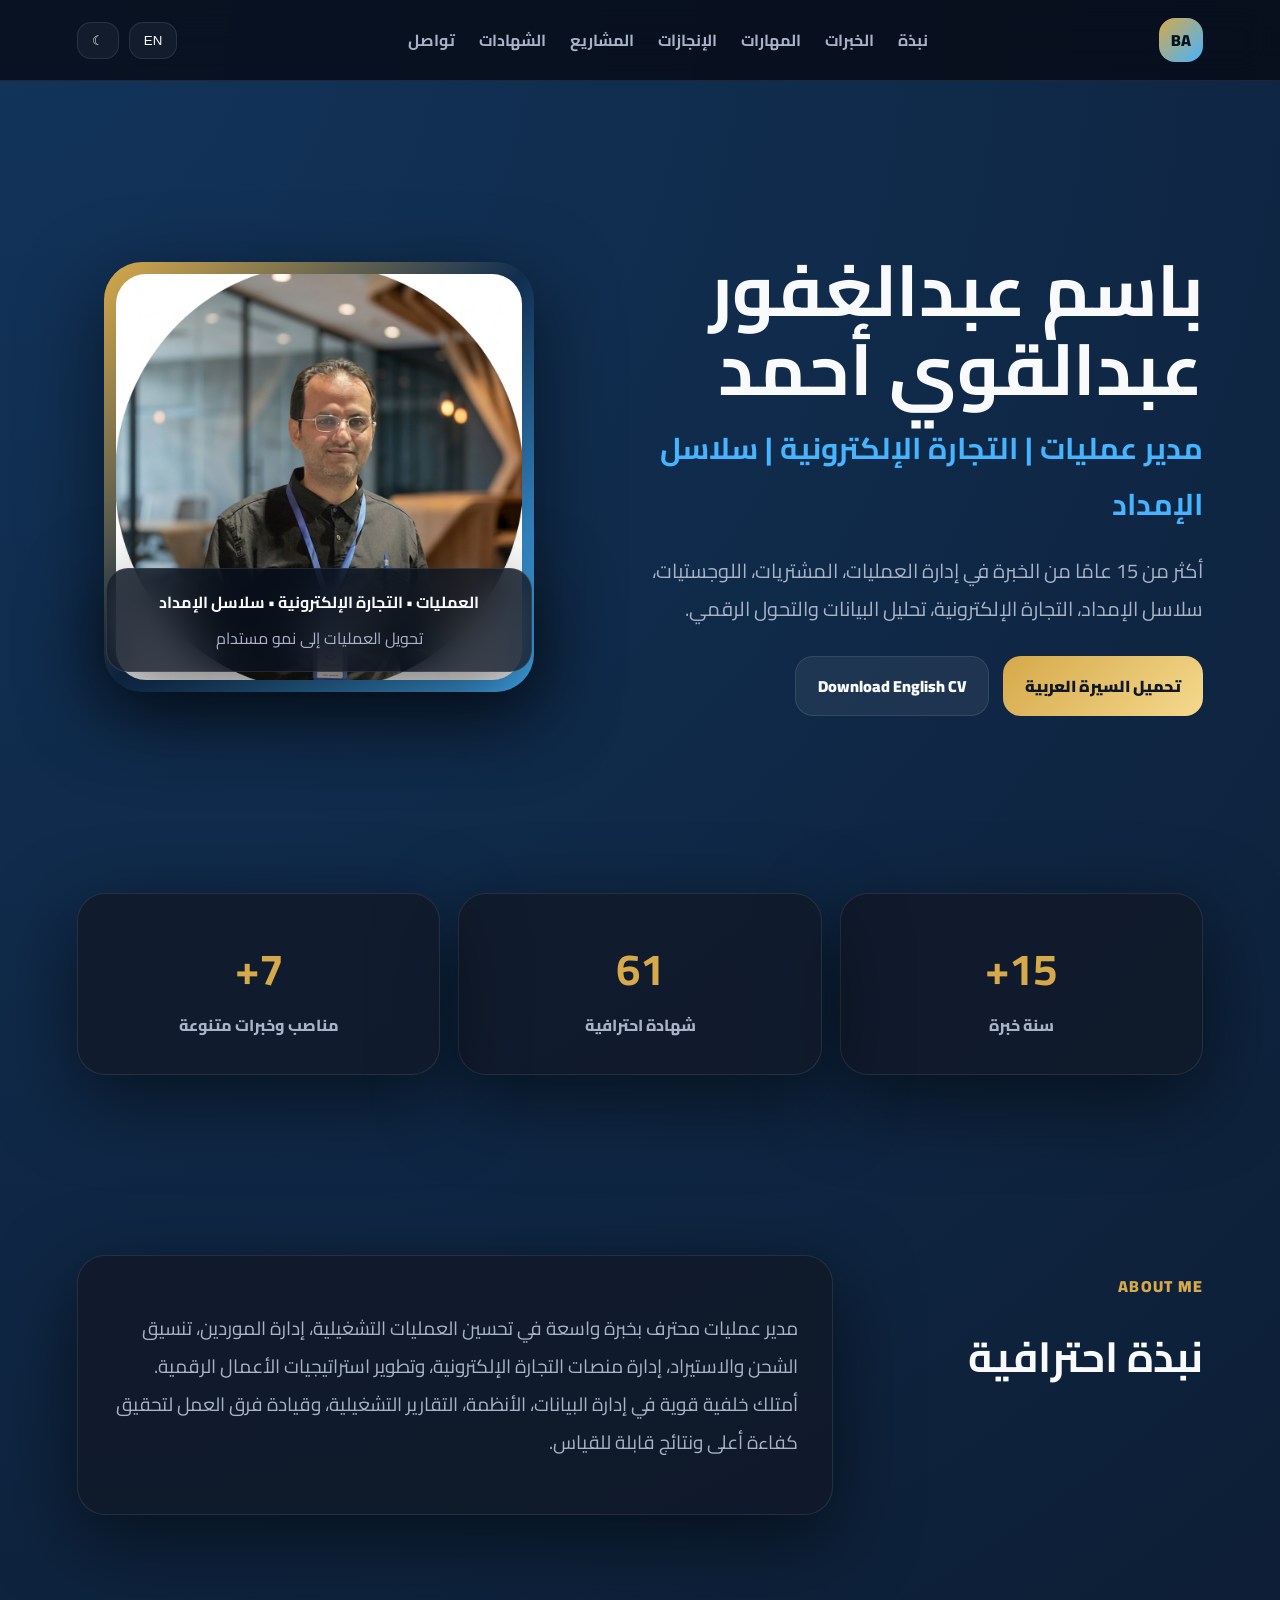
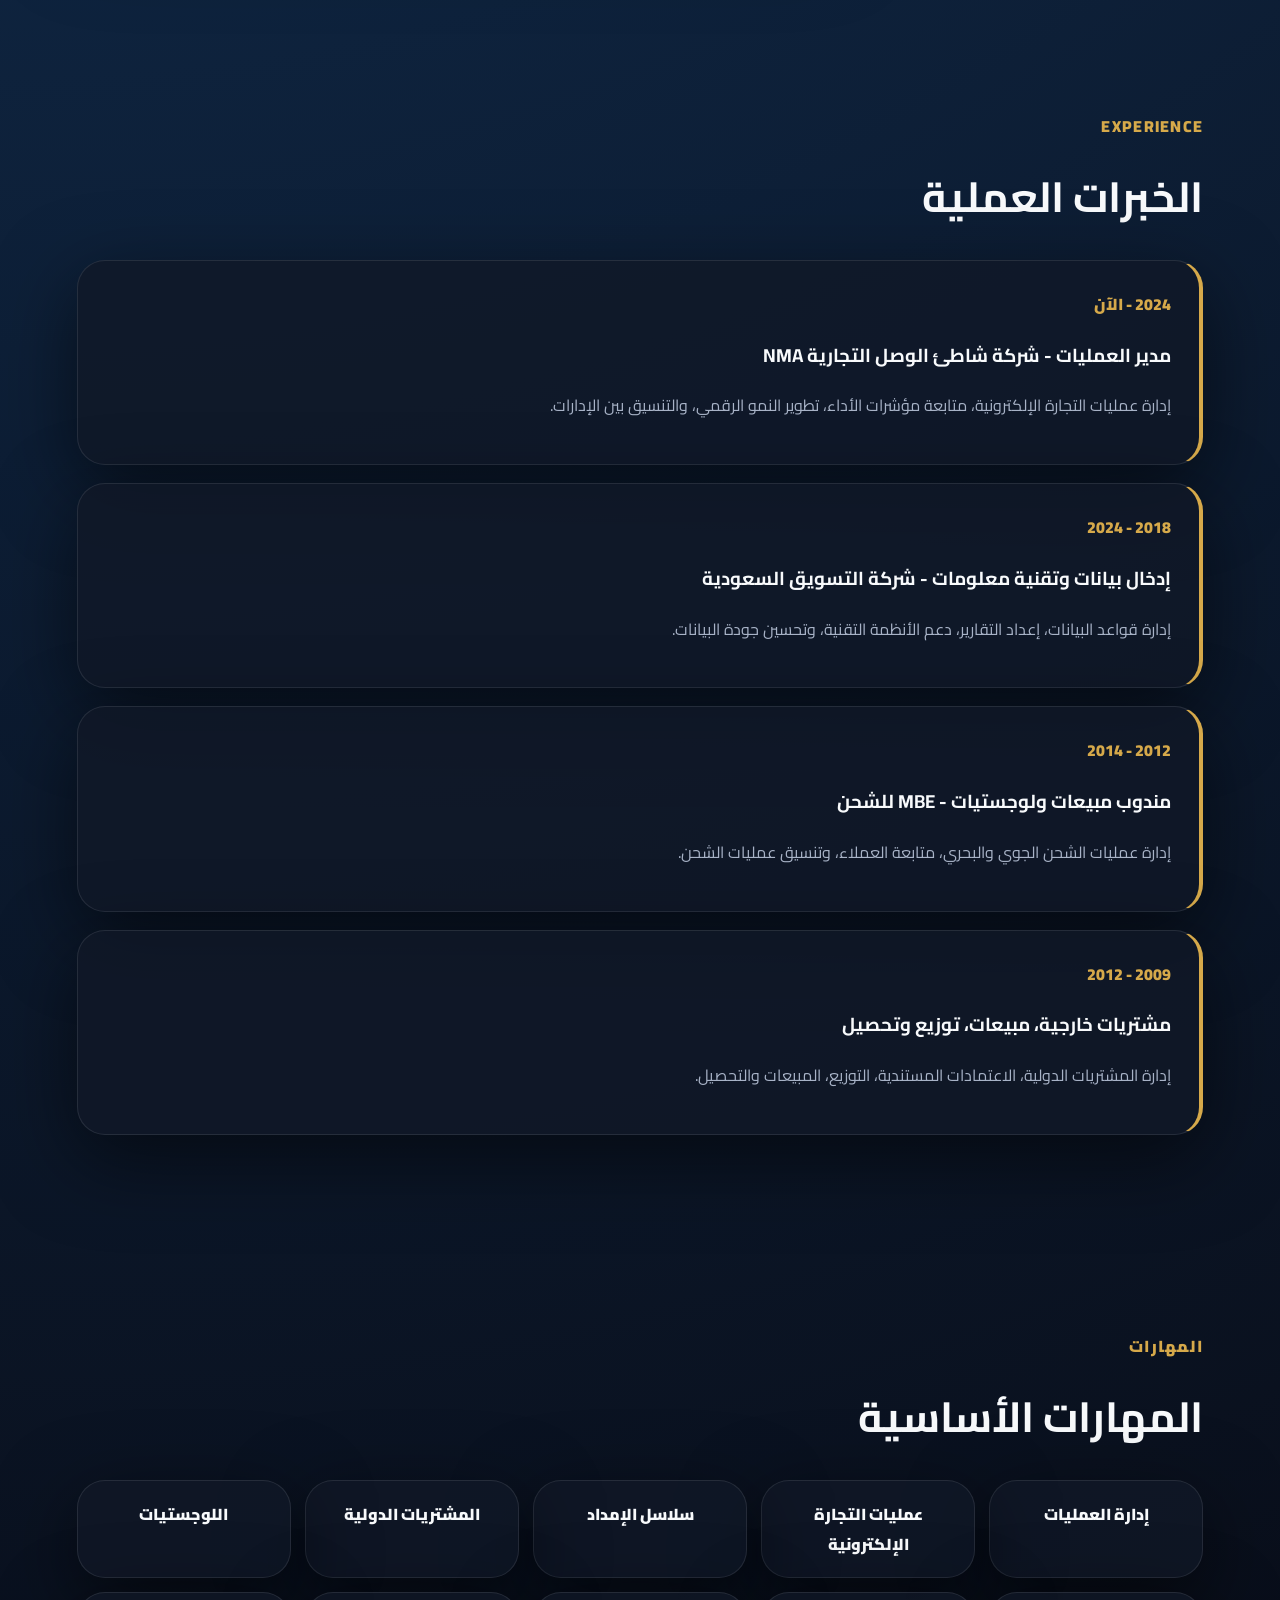
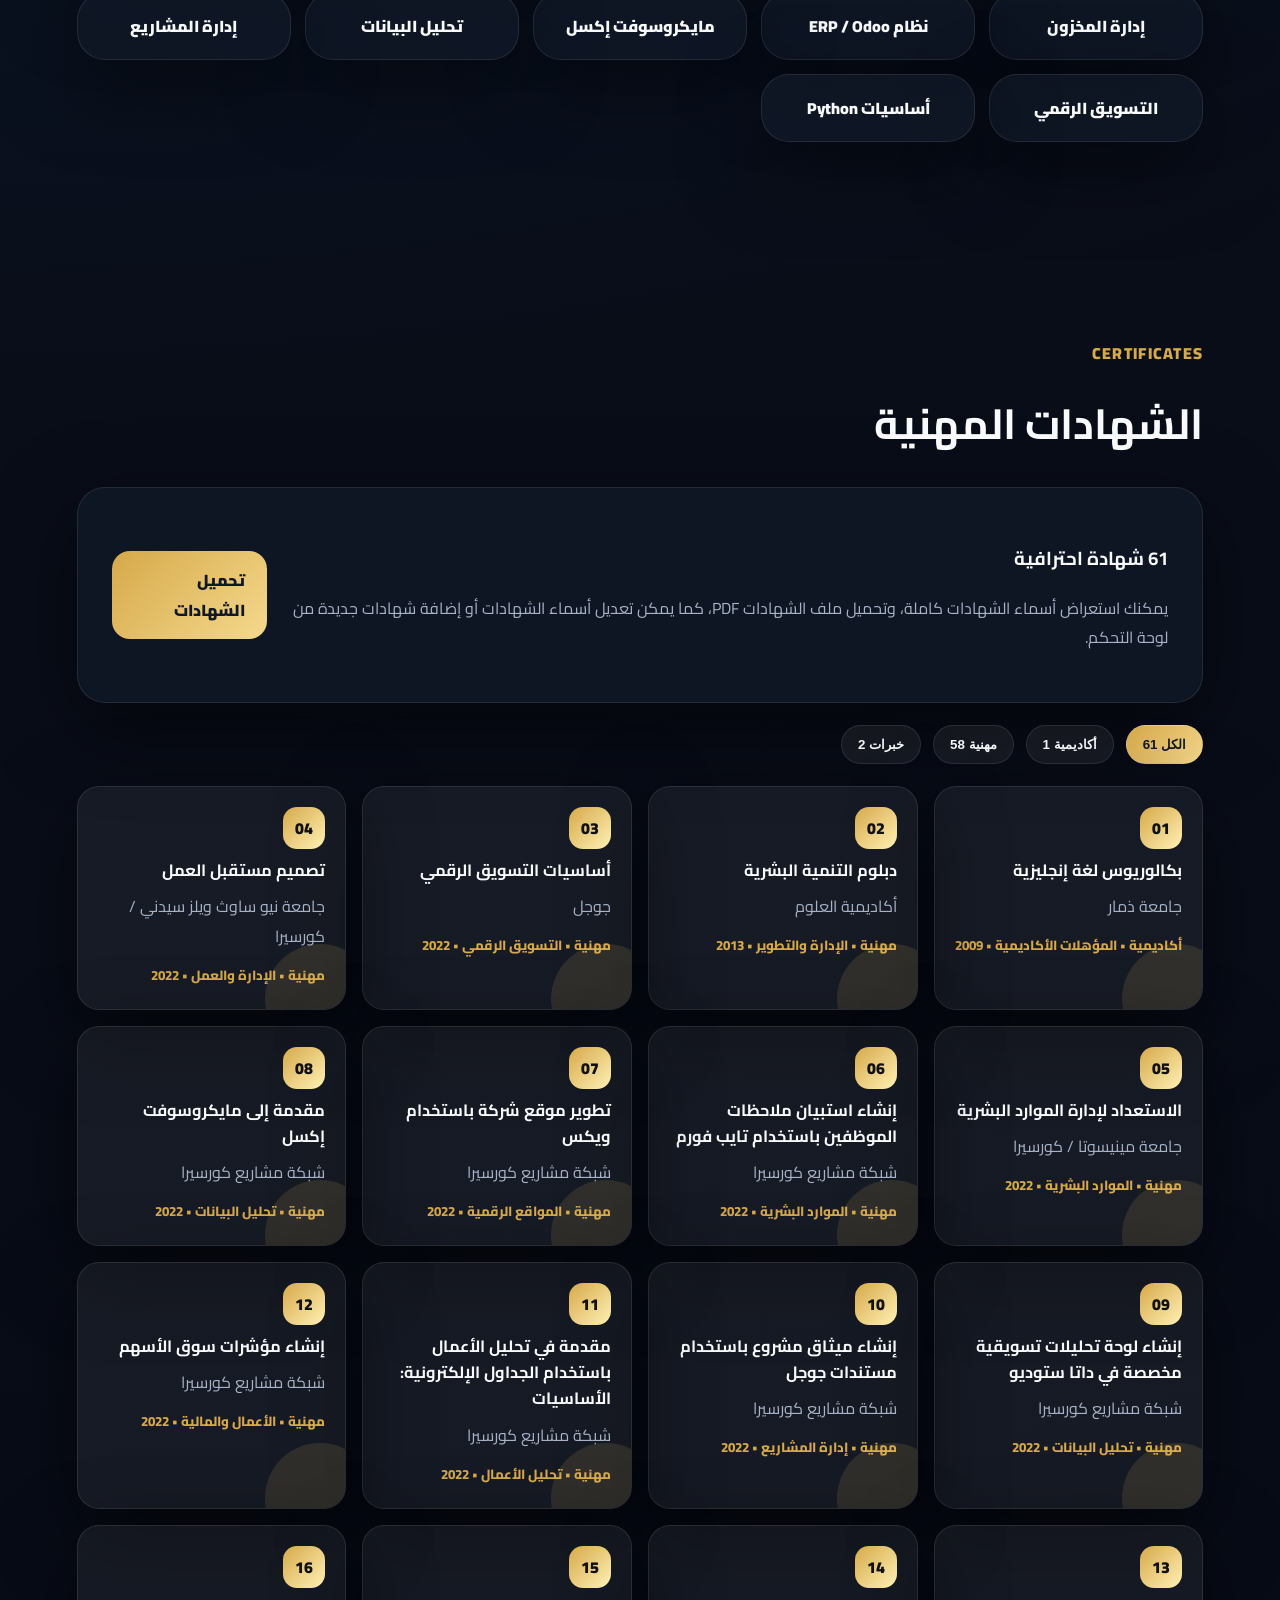
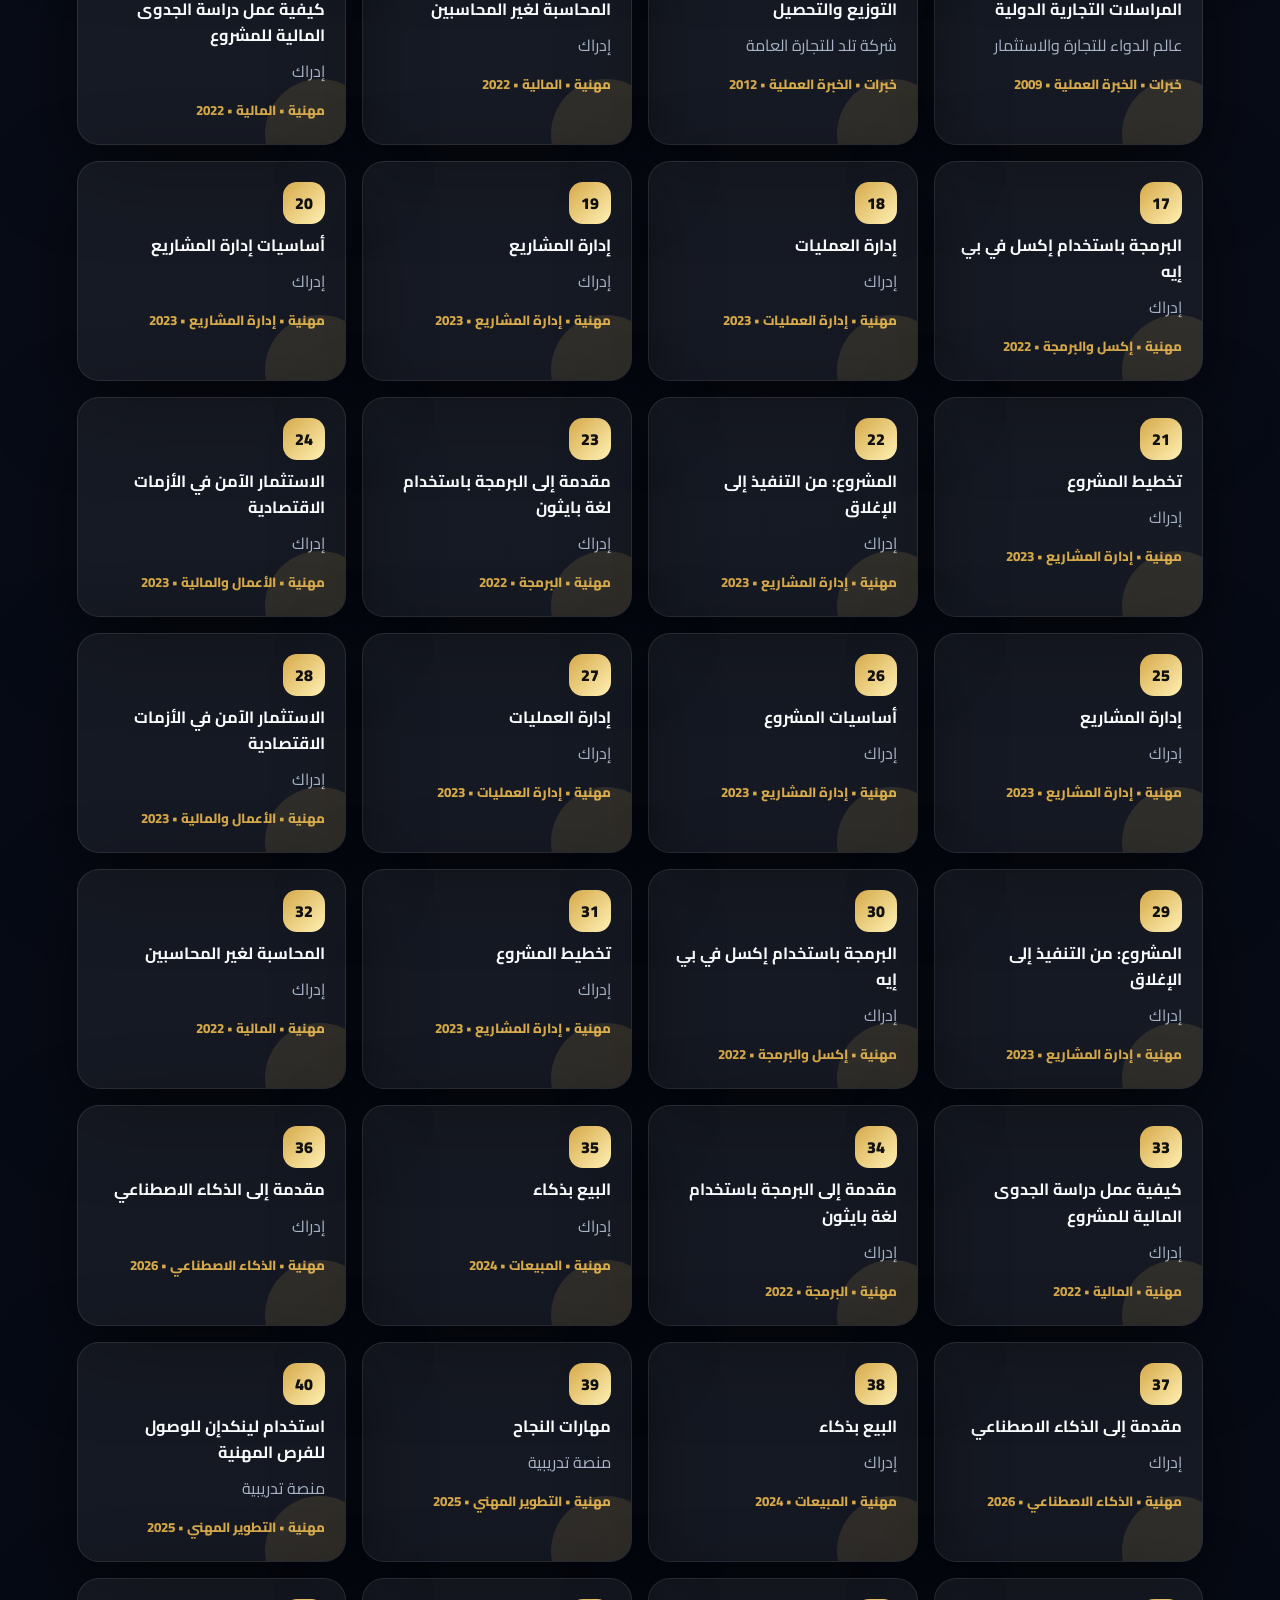
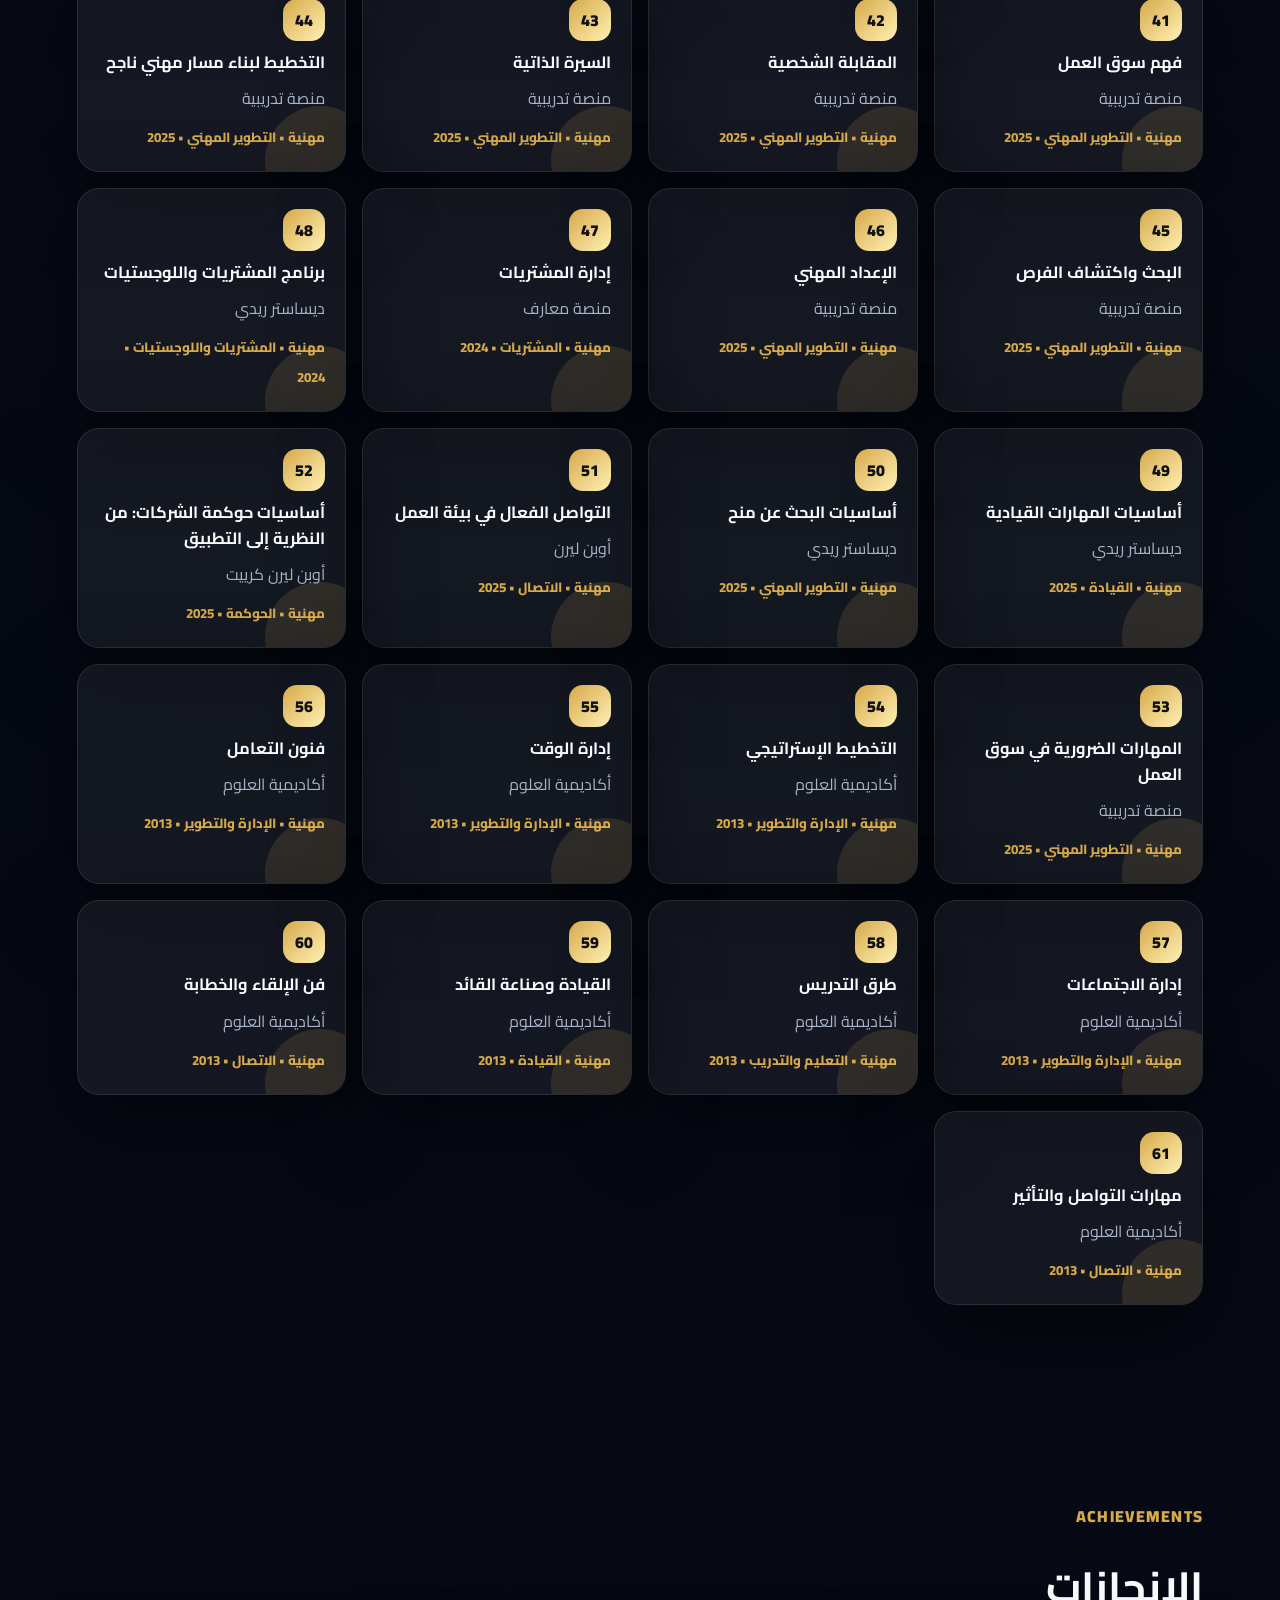
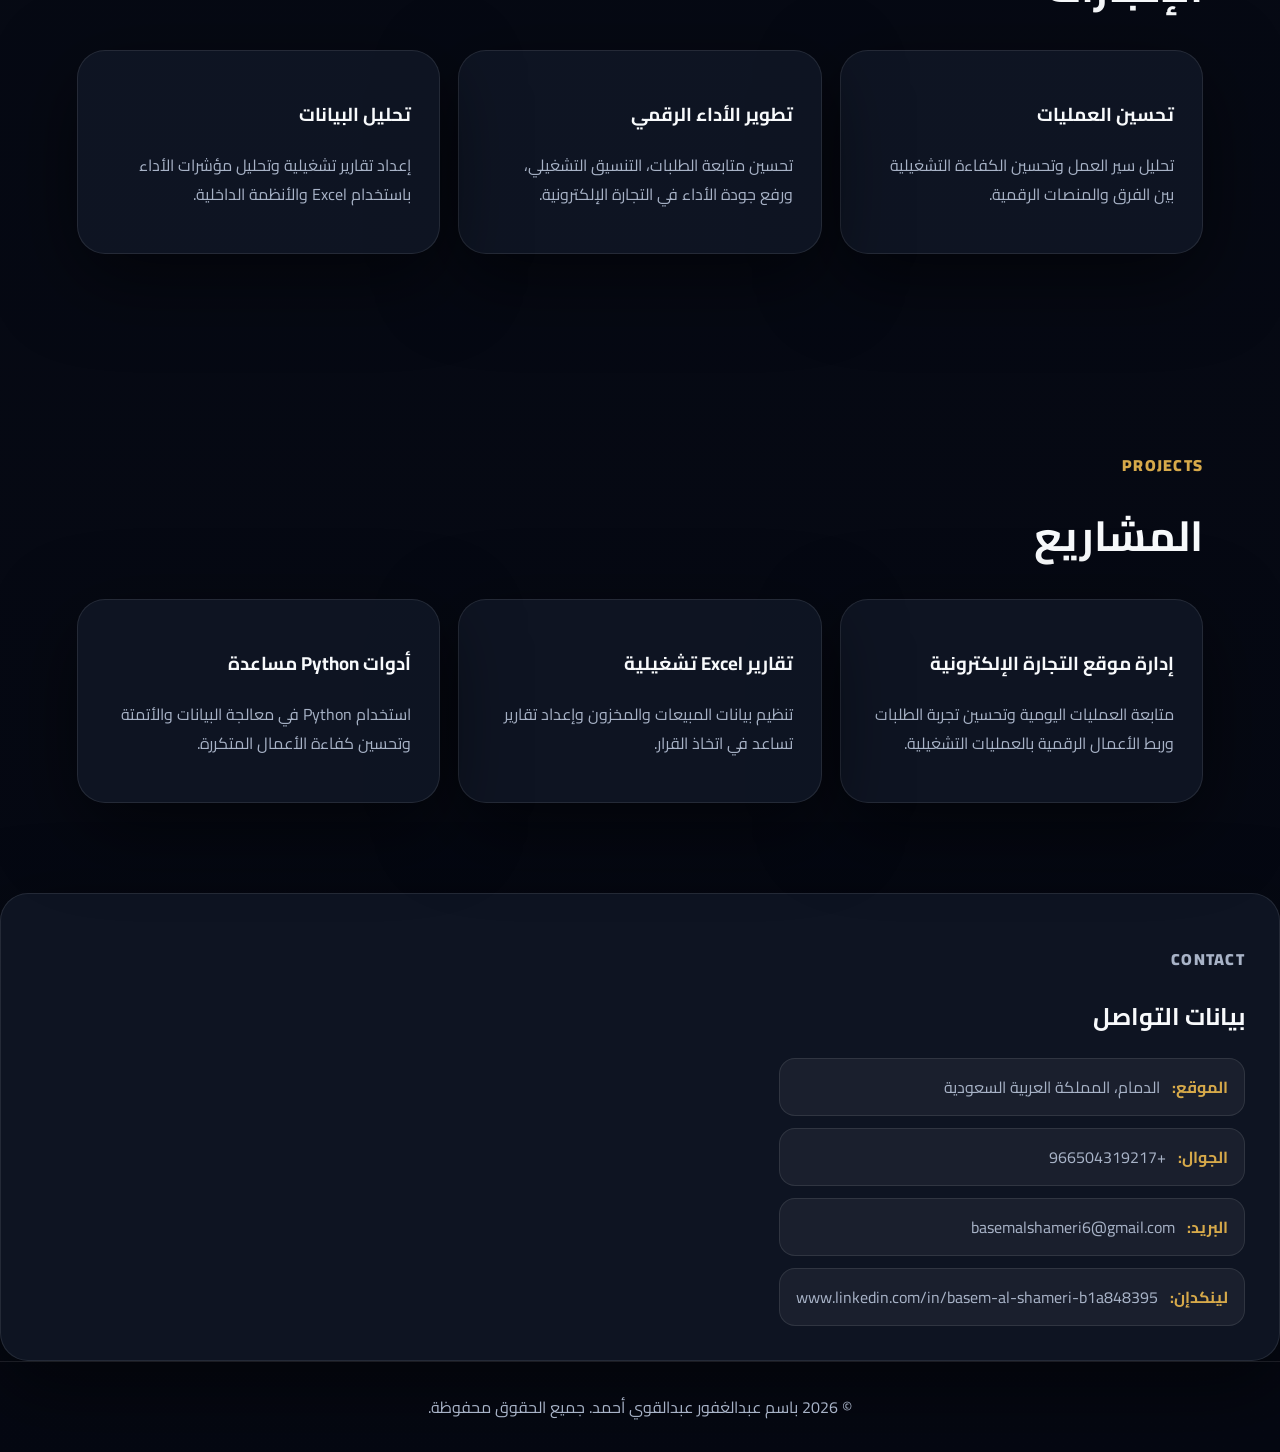
<file: index.html>
<!doctype html>
<html lang="ar" dir="rtl">
<head>
  <meta charset="UTF-8" />
  <meta name="viewport" content="width=device-width, initial-scale=1.0" />
  <title>باسم عبدالغفور عبدالقوي أحمد | موقع شخصي</title>
  <meta name="description" content="الموقع الشخصي لباسم عبدالغفور عبدالقوي أحمد - مدير عمليات، التجارة الإلكترونية، سلاسل الإمداد، المشتريات واللوجستيات." />
  <link rel="preconnect" href="https://fonts.googleapis.com">
  <link rel="preconnect" href="https://fonts.gstatic.com" crossorigin>
  <link href="https://fonts.googleapis.com/css2?family=Cairo:wght@400;500;600;700;800;900&display=swap" rel="stylesheet">
  <link rel="stylesheet" href="style.css" />
</head>
<body>
  <header class="site-header">
    <a href="#home" class="brand">BA</a>
    <nav id="nav">
      <a href="#about">نبذة</a>
      <a href="#experience">الخبرات</a>
      <a href="#skills">المهارات</a>
      <a href="#achievements">الإنجازات</a>
      <a href="#projects">المشاريع</a>
      <a href="#certificates">الشهادات</a>
      <a href="#contact">تواصل</a>
    </nav>
    <div class="header-actions">
      <button id="langToggle" class="ghost-btn">EN</button>
      <button id="themeToggle" class="ghost-btn">☾</button>
      <button id="menuBtn" class="menu-btn">☰</button>
    </div>
  </header>

  <main>
    <section id="home" class="hero section">
      <div class="hero-content reveal">
        <h1 id="siteName" data-edit="name" data-ar="باسم عبدالغفور عبدالقوي أحمد" data-en="Basem Abdulghafor Abdulqawi Ahmed">باسم عبدالغفور عبدالقوي أحمد</h1>
        <h2 id="siteTitle" data-edit="title" data-ar="مدير عمليات | التجارة الإلكترونية | سلاسل الإمداد" data-en="Operations Manager | E-Commerce Operations | Supply Chain">مدير عمليات | التجارة الإلكترونية | سلاسل الإمداد</h2>
        <p id="heroText" class="hero-text" data-edit="heroText" data-ar="أكثر من 15 عامًا من الخبرة في إدارة العمليات، المشتريات، اللوجستيات، سلاسل الإمداد، التجارة الإلكترونية، تحليل البيانات والتحول الرقمي." data-en="Over 15 years of experience in operations management, purchasing, logistics, supply chain, e-commerce, data analysis, and digital transformation.">أكثر من 15 عامًا من الخبرة في إدارة العمليات، المشتريات، اللوجستيات، سلاسل الإمداد، التجارة الإلكترونية، تحليل البيانات والتحول الرقمي.</p>
        <div class="hero-buttons">
          <a class="primary-btn" href="assets/cv/Basem_Arabic_CV.pdf" download>تحميل السيرة العربية</a>
          <a class="secondary-btn" href="assets/cv/Basem_English_CV.pdf" download>Download English CV</a>
        </div>
      </div>
      <div class="hero-card reveal">
        <div class="image-ring"><img src="assets/img/profile.jpg" alt="باسم عبدالغفور عبدالقوي أحمد" /></div>
        <div class="glass-card">
          <strong id="cardTitle" data-edit="cardTitle">العمليات • التجارة الإلكترونية • سلاسل الإمداد</strong>
          <span id="cardSubtitle" data-edit="cardSubtitle">تحويل العمليات إلى نمو مستدام</span>
        </div>
      </div>
    </section>

    <section class="stats section reveal">
      <div><strong id="yearsStat" data-edit="yearsStat">15+</strong><span>سنة خبرة</span></div>
      <div><strong id="certStat" data-edit="certStat">61</strong><span>شهادة احترافية</span></div>
      <div><strong id="rolesStat" data-edit="rolesStat">7+</strong><span>مناصب وخبرات متنوعة</span></div>
    </section>

    <section id="about" class="section split">
      <div class="section-title reveal">
        <p class="eyebrow">About Me</p>
        <h2>نبذة احترافية</h2>
      </div>
      <div class="panel reveal">
        <p id="aboutText" data-edit="aboutText">مدير عمليات محترف بخبرة واسعة في تحسين العمليات التشغيلية، إدارة الموردين، تنسيق الشحن والاستيراد، إدارة منصات التجارة الإلكترونية، وتطوير استراتيجيات الأعمال الرقمية. أمتلك خلفية قوية في إدارة البيانات، الأنظمة، التقارير التشغيلية، وقيادة فرق العمل لتحقيق كفاءة أعلى ونتائج قابلة للقياس.</p>
      </div>
    </section>

    <section id="experience" class="section">
      <div class="section-title reveal"><p class="eyebrow">Experience</p><h2>الخبرات العملية</h2></div>
      <div class="timeline reveal">
        <article><span>2024 - الآن</span><h3>مدير العمليات - شركة شاطئ الوصل التجارية NMA</h3><p>إدارة عمليات التجارة الإلكترونية، متابعة مؤشرات الأداء، تطوير النمو الرقمي، والتنسيق بين الإدارات.</p></article>
        <article><span>2018 - 2024</span><h3>إدخال بيانات وتقنية معلومات - شركة التسويق السعودية</h3><p>إدارة قواعد البيانات، إعداد التقارير، دعم الأنظمة التقنية، وتحسين جودة البيانات.</p></article>
        <article><span>2012 - 2014</span><h3>مندوب مبيعات ولوجستيات - MBE للشحن</h3><p>إدارة عمليات الشحن الجوي والبحري، متابعة العملاء، وتنسيق عمليات الشحن.</p></article>
        <article><span>2009 - 2012</span><h3>مشتريات خارجية، مبيعات، توزيع وتحصيل</h3><p>إدارة المشتريات الدولية، الاعتمادات المستندية، التوزيع، المبيعات والتحصيل.</p></article>
      </div>
    </section>

    <section id="skills" class="section">
      <div class="section-title reveal"><p class="eyebrow">المهارات</p><h2>المهارات الأساسية</h2></div>
      <div class="skills-grid reveal">
        <span>إدارة العمليات</span><span>عمليات التجارة الإلكترونية</span><span>سلاسل الإمداد</span><span>المشتريات الدولية</span><span>اللوجستيات</span><span>إدارة المخزون</span><span>نظام ERP / Odoo</span><span>مايكروسوفت إكسل</span><span>تحليل البيانات</span><span>إدارة المشاريع</span><span>التسويق الرقمي</span><span>أساسيات Python</span>
      </div>
    </section>

    <div id="customSections"></div>

    <section id="certificates" class="section">
      <div class="section-title reveal"><p class="eyebrow">Certificates</p><h2>الشهادات المهنية</h2></div>
      <div class="cert-panel reveal">
        <div>
          <h3 id="certificatesTitle">61 شهادة احترافية</h3>
          <p id="certificatesIntro">يمكنك استعراض أسماء الشهادات كاملة، وتحميل ملف الشهادات PDF، كما يمكن تعديل أسماء الشهادات أو إضافة شهادات جديدة من لوحة التحكم.</p>
        </div>
        <a id="certDownloadBtn" class="primary-btn" href="assets/certificates/Basem_Certificates_61.pdf" target="_blank" download>تحميل الشهادات</a>
      </div>
      <div id="certificateFilters" class="certificate-filters reveal"></div>
      <div id="certificatesGrid" class="certificates-grid reveal"></div>
    </section>

    <section id="achievements" class="section">
      <div class="section-title reveal"><p class="eyebrow">Achievements</p><h2>الإنجازات</h2></div>
      <div class="cards reveal" id="achievementsGrid">
        <article><h3>تحسين العمليات</h3><p>تحليل سير العمل وتحسين الكفاءة التشغيلية بين الفرق والمنصات الرقمية.</p></article>
        <article><h3>تطوير الأداء الرقمي</h3><p>تحسين متابعة الطلبات، التنسيق التشغيلي، ورفع جودة الأداء في التجارة الإلكترونية.</p></article>
        <article><h3>تحليل البيانات</h3><p>إعداد تقارير تشغيلية وتحليل مؤشرات الأداء باستخدام Excel والأنظمة الداخلية.</p></article>
      </div>
    </section>

    <section id="projects" class="section">
      <div class="section-title reveal"><p class="eyebrow">Projects</p><h2>المشاريع</h2></div>
      <div class="cards reveal" id="projectsGrid">
        <article><h3>إدارة موقع التجارة الإلكترونية</h3><p>متابعة العمليات اليومية وتحسين تجربة الطلبات وربط الأعمال الرقمية بالعمليات التشغيلية.</p></article>
        <article><h3>تقارير Excel تشغيلية</h3><p>تنظيم بيانات المبيعات والمخزون وإعداد تقارير تساعد في اتخاذ القرار.</p></article>
        <article><h3>أدوات Python مساعدة</h3><p>استخدام Python في معالجة البيانات والأتمتة وتحسين كفاءة الأعمال المتكررة.</p></article>
      </div>
    </section>

    <section id="contact" class="section contact reveal">
      <div>
        <p class="eyebrow">Contact</p>
        <h2>بيانات التواصل</h2>
        <div id="contactFields" class="contact-list">
          <p data-contact-key="location"><strong>الموقع:</strong> الدمام، المملكة العربية السعودية</p>
          <p data-contact-key="phone"><strong>الجوال:</strong> <a href="tel:+966504319217">+966504319217</a></p>
          <p data-contact-key="email"><strong>البريد:</strong> <a href="mailto:basemalshameri6@gmail.com">basemalshameri6@gmail.com</a></p>
          <p data-contact-key="linkedin"><strong>لينكدإن:</strong> <a href="https://www.linkedin.com/in/basem-al-shameri-b1a848395" target="_blank">www.linkedin.com/in/basem-al-shameri-b1a848395</a></p>
        </div>
      </div>
    </section>
  </main>

  <footer>© <span id="year"></span> باسم عبدالغفور عبدالقوي أحمد. جميع الحقوق محفوظة.</footer>
  <script src="script.js"></script>
</body>
</html>
</file>
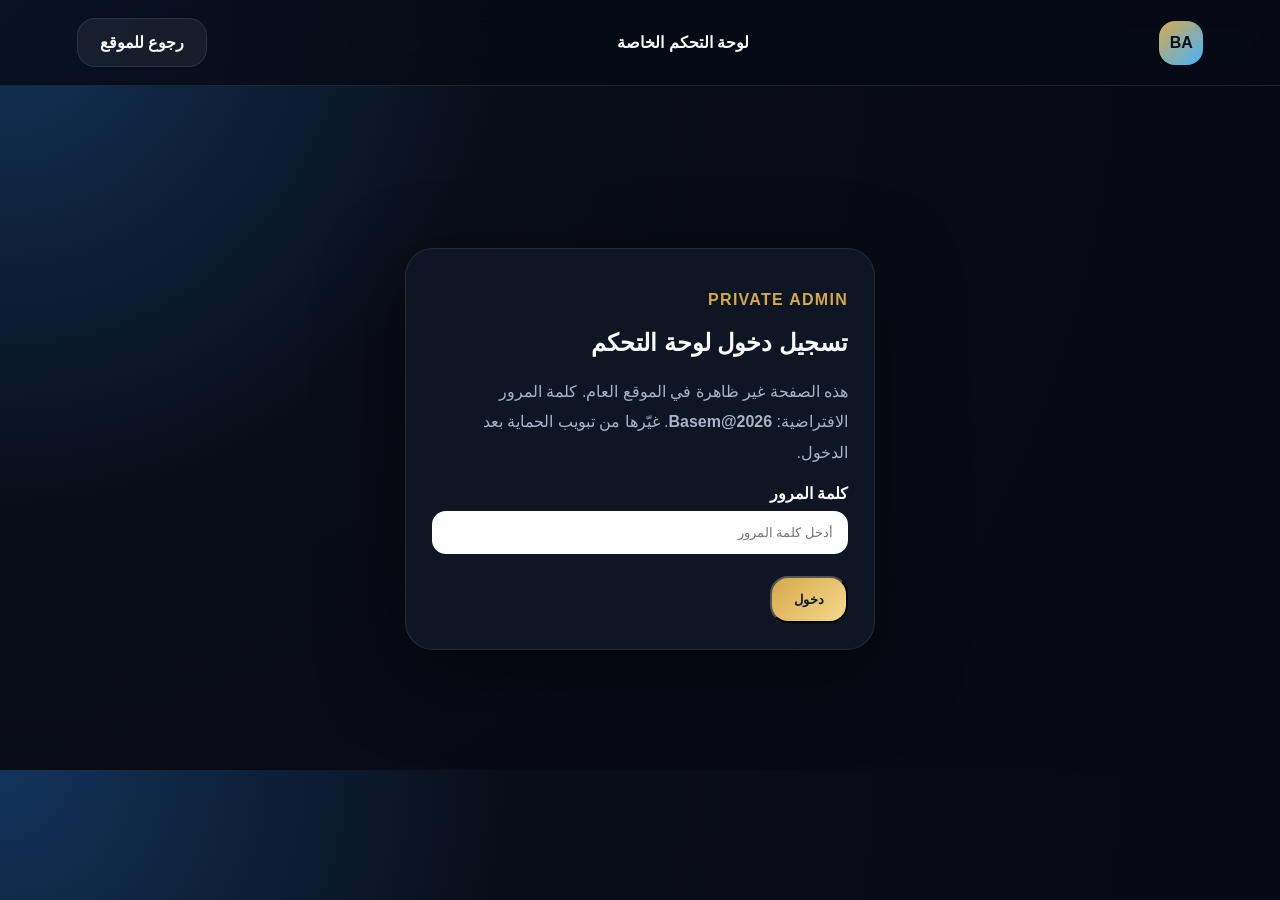
<file: admin.html>
<!doctype html>
<html lang="ar" dir="rtl">
<head>
  <meta charset="UTF-8" />
  <meta name="viewport" content="width=device-width, initial-scale=1.0" />
  <title>لوحة التحكم الخاصة | باسم عبدالغفور</title>
  <link rel="stylesheet" href="style.css" />
  <style>
    .admin-wrap{max-width:1180px;margin:auto;padding:92px 6vw 50px}.login-box,.admin-panel{background:var(--panel);border:1px solid var(--line);border-radius:28px;padding:26px;box-shadow:var(--shadow)}
    .login-box{max-width:470px;margin:70px auto}.admin-tabs{display:flex;gap:10px;flex-wrap:wrap;margin:24px 0}.tab-btn{border:1px solid var(--line);background:rgba(255,255,255,.06);color:var(--text);border-radius:999px;padding:11px 16px;cursor:pointer;font-family:inherit}.tab-btn.active{background:linear-gradient(135deg,var(--gold),#fff1b4);color:#111}
    .tab{display:none}.tab.active{display:block}.form-grid{display:grid;grid-template-columns:repeat(auto-fit,minmax(260px,1fr));gap:16px}.field{display:flex;flex-direction:column;gap:8px}.field label{font-weight:800}.field input,.field textarea,.field select{width:100%;padding:13px 14px;border-radius:14px;border:1px solid var(--line);background:#fff;color:#111;font-family:inherit}.field textarea{min-height:120px}.admin-actions{display:flex;gap:12px;flex-wrap:wrap;margin-top:22px}.danger{background:#461d24;color:#fff;border:1px solid #9f394b}.section-item{border:1px solid var(--line);border-radius:20px;padding:16px;margin:12px 0;background:rgba(255,255,255,.04)}.small-note{color:var(--muted);line-height:1.9}.hidden{display:none!important}.success{background:rgba(40,170,100,.12);border:1px solid rgba(40,170,100,.35);padding:12px;border-radius:14px;margin-top:14px}.code{direction:ltr;text-align:left;background:#07111f;border:1px solid var(--line);border-radius:16px;padding:14px;white-space:pre-wrap;color:#dbeafe}
  </style>
</head>
<body>
  <header class="site-header">
    <a class="brand" href="index.html">BA</a>
    <strong>لوحة التحكم الخاصة</strong>
    <a class="secondary-btn" href="index.html">رجوع للموقع</a>
  </header>

  <main class="admin-wrap">
    <section id="loginBox" class="login-box">
      <p class="eyebrow">Private Admin</p>
      <h1>تسجيل دخول لوحة التحكم</h1>
      <p class="small-note">هذه الصفحة غير ظاهرة في الموقع العام. كلمة المرور الافتراضية: <b>Basem@2026</b>. غيّرها من تبويب الحماية بعد الدخول.</p>
      <div class="field"><label>كلمة المرور</label><input id="passwordInput" type="password" placeholder="أدخل كلمة المرور"></div>
      <div class="admin-actions"><button class="primary-btn" id="loginBtn">دخول</button></div>
      <div id="loginMsg"></div>
    </section>

    <section id="adminPanel" class="admin-panel hidden">
      <p class="eyebrow">Admin Panel</p>
      <h1>إدارة محتوى الموقع بالكامل</h1>
      <p class="small-note">يمكنك تعديل الخبرات، المهارات، المشاريع، الإنجازات، وإضافة أقسام جديدة تظهر قبل قسم الشهادات.</p>

      <div class="admin-tabs">
        <button class="tab-btn active" data-tab="basic">البيانات الأساسية</button>
        <button class="tab-btn" data-tab="about">النبذة والإحصائيات</button>
        <button class="tab-btn" data-tab="links">بيانات التواصل والملفات</button>
        <button class="tab-btn" data-tab="experiences">الخبرات العملية</button>
        <button class="tab-btn" data-tab="skillsAdmin">المهارات الأساسية</button>
        <button class="tab-btn" data-tab="achievementsAdmin">الإنجازات</button>
        <button class="tab-btn" data-tab="projectsAdmin">المشاريع</button>
        <button class="tab-btn" data-tab="sections">إضافة أقسام قبل الشهادات</button>
        <button class="tab-btn" data-tab="design">تخصيص الألوان والخلفية</button>
        <button class="tab-btn" data-tab="certificatesAdmin">الشهادات</button>
        <button class="tab-btn" data-tab="security">الحماية</button>
        <button class="tab-btn" data-tab="backup">نسخ احتياطي</button>
      </div>

      <div id="basic" class="tab active">
        <div class="form-grid">
          <div class="field"><label>الاسم</label><input id="name"></div>
          <div class="field"><label>المسمى الوظيفي</label><input id="title"></div>
          <div class="field"><label>عنوان البطاقة الصغيرة</label><input id="cardTitle"></div>
          <div class="field"><label>النص أسفل البطاقة</label><input id="cardSubtitle"></div>
          <div class="field"><label>النص الرئيسي في الصفحة الأولى</label><textarea id="heroText"></textarea></div>
        </div>
      </div>

      <div id="about" class="tab">
        <div class="form-grid">
          <div class="field"><label>نبذة احترافية</label><textarea id="aboutText"></textarea></div>
          <div class="field"><label>سنوات الخبرة</label><input id="yearsStat"></div>
          <div class="field"><label>عدد الشهادات</label><input id="certStat"></div>
          <div class="field"><label>المناصب والخبرات</label><input id="rolesStat"></div>
        </div>
      </div>

      <div id="links" class="tab">
        <p class="small-note">تحكم كامل في بيانات التواصل أسفل الصفحة. يمكنك تعديل الجوال، LinkedIn، البريد، الموقع، وإضافة أي حقول جديدة مثل واتساب أو GitHub.</p>
        <div class="form-grid">
          <div class="field"><label>رابط LinkedIn الأساسي</label><input id="linkedin"></div>
          <div class="field"><label>البريد الإلكتروني الأساسي</label><input id="email"></div>
        </div>
        <h3 style="margin-top:24px">حقول بيانات التواصل</h3>
        <div id="contactFieldsList"></div>
        <button class="secondary-btn" id="addContactFieldBtn">+ إضافة حقل تواصل جديد</button>
        <div class="form-grid" style="margin-top:22px">
          <div class="field"><label>رفع صورة شخصية جديدة</label><input type="file" disabled><small class="small-note">في نسخة GitHub/Vercel الثابتة يتم استبدال الصورة داخل assets/img/profile.jpg ثم رفع الملفات.</small></div>
          <div class="field"><label>رفع CV أو شهادة</label><input type="file" disabled><small class="small-note">الرفع الحقيقي يحتاج قاعدة بيانات/تخزين مثل Supabase.</small></div>
        </div>
      </div>

      <div id="experiences" class="tab">
        <p class="small-note">تحكم كامل في قسم الخبرات العملية: إضافة، تعديل، حذف، وترتيب يدوي بالسحب غير مضاف حاليًا؛ يمكنك القص واللصق لتغيير الترتيب.</p>
        <div id="experiencesList"></div>
        <button class="secondary-btn" id="addExperienceBtn">+ إضافة خبرة عملية</button>
      </div>

      <div id="skillsAdmin" class="tab">
        <p class="small-note">تحكم كامل في قسم المهارات الأساسية.</p>
        <div id="skillsList"></div>
        <button class="secondary-btn" id="addSkillBtn">+ إضافة مهارة</button>
      </div>

      <div id="achievementsAdmin" class="tab">
        <p class="small-note">تحكم كامل في بطاقات الإنجازات.</p>
        <div id="achievementsList"></div>
        <button class="secondary-btn" id="addAchievementBtn">+ إضافة إنجاز</button>
      </div>

      <div id="projectsAdmin" class="tab">
        <p class="small-note">تحكم كامل في بطاقات المشاريع.</p>
        <div id="projectsList"></div>
        <button class="secondary-btn" id="addProjectBtn">+ إضافة مشروع</button>
      </div>

      <div id="sections" class="tab">
        <p class="small-note">هذه الأقسام ستظهر تلقائيًا في الموقع قبل قسم الشهادات.</p>
        <div id="sectionsList"></div>
        <button class="secondary-btn" id="addSectionBtn">+ إضافة قسم جديد</button>
      </div>


      <div id="design" class="tab">
        <p class="small-note">تحكم مباشر في ألوان الصفحة والخلفية. بعد الحفظ افتح الموقع لمشاهدة التغييرات.</p>
        <div class="form-grid">
          <div class="field"><label>لون الخلفية الأساسي</label><input id="designBg" type="color"></div>
          <div class="field"><label>لون الخلفية الثاني</label><input id="designBg2" type="color"></div>
          <div class="field"><label>لون البطاقات</label><input id="designPanel" type="color"></div>
          <div class="field"><label>لون النص الأساسي</label><input id="designText" type="color"></div>
          <div class="field"><label>لون النص الفرعي</label><input id="designMuted" type="color"></div>
          <div class="field"><label>اللون الذهبي / الرئيسي</label><input id="designGold" type="color"></div>
          <div class="field"><label>اللون الأزرق / الثانوي</label><input id="designBlue" type="color"></div>
          <div class="field"><label>لون الأزرار</label><input id="designButton" type="color"></div>
          <div class="field"><label>صورة الخلفية URL اختياري</label><input id="designBackgroundImage" placeholder="assets/img/background.jpg أو رابط صورة"></div>
          <div class="field"><label>شفافية البطاقات من 0 إلى 100</label><input id="designPanelOpacity" type="number" min="0" max="100"></div>
          <div class="field"><label>استدارة الحواف px</label><input id="designRadius" type="number" min="0" max="60"></div>
          <div class="field"><label>تشغيل الحركات</label><select id="designAnimations"><option value="on">تشغيل</option><option value="off">إيقاف</option></select></div>
        </div>
        <div class="admin-actions">
          <button class="secondary-btn" id="darkPresetBtn" type="button">قالب داكن فاخر</button>
          <button class="secondary-btn" id="lightPresetBtn" type="button">قالب فاتح</button>
          <button class="secondary-btn" id="bluePresetBtn" type="button">قالب أزرق تنفيذي</button>
        </div>
      </div>

      <div id="certificatesAdmin" class="tab">
        <p class="small-note">تحكم كامل في قسم الشهادات: تعديل الأسماء، الجهة، التاريخ، التصنيف، إضافة وحذف الشهادات. التصنيف الذي تكتبه هنا يظهر تلقائيًا كزر فلترة في الموقع مثل: الشهادات الأكاديمية، شهادات الخبرة، إدارة المشاريع، إدارة العمليات.</p>
        <div class="form-grid">
          <div class="field"><label>عنوان قسم الشهادات</label><input id="certificatesTitleInput"></div>
          <div class="field"><label>نص قسم الشهادات</label><textarea id="certificatesIntroInput"></textarea></div>
          <div class="field"><label>نص زر تحميل الشهادات</label><input id="certificatesButtonInput"></div>
          <div class="field"><label>رابط ملف الشهادات PDF</label><input id="certificatesFileInput" placeholder="assets/certificates/Basem_Certificates_61.pdf"></div>
        </div>
        <datalist id="certificateCategories"><option value="أكاديمية"><option value="مهنية"><option value="خبرات"><option value="المؤهلات الأكاديمية"><option value="الخبرة العملية"><option value="إدارة العمليات"><option value="إدارة المشاريع"><option value="التسويق الرقمي"><option value="تحليل البيانات"><option value="البرمجة"><option value="الموارد البشرية"></datalist>
        <h3 style="margin-top:24px">أسماء الشهادات</h3>
        <div id="certificatesList"></div>
        <button class="secondary-btn" id="addCertificateBtn">+ إضافة شهادة جديدة</button>
      </div>

      <div id="security" class="tab">
        <div class="form-grid">
          <div class="field"><label>كلمة مرور جديدة</label><input id="newPassword" type="password" placeholder="اتركها فارغة إذا لا تريد التغيير"></div>
        </div>
        <p class="small-note">تنبيه: هذه حماية مناسبة لإخفاء لوحة ثابتة عن الزوار العاديين، لكنها ليست حماية سيرفر حقيقية. للحماية الكاملة والتحكم من أي جهاز نحتاج ربط Supabase Auth أو Backend.</p>
      </div>

      <div id="backup" class="tab">
        <p class="small-note">صدّر بياناتك كنسخة احتياطية، أو الصق نسخة JSON لاسترجاعها.</p>
        <textarea id="backupText" class="code" rows="10"></textarea>
        <div class="admin-actions"><button class="secondary-btn" id="exportBtn">تحديث كود النسخة</button><button class="secondary-btn" id="importBtn">استيراد البيانات</button></div>
      </div>

      <div class="admin-actions">
        <button class="primary-btn" id="saveBtn">حفظ التعديلات</button>
        <button class="secondary-btn" id="previewBtn">معاينة الموقع</button>
        <button class="danger tab-btn" id="resetBtn">مسح التعديلات المحلية</button>
        <button class="secondary-btn" id="logoutBtn">خروج</button>
      </div>
      <div id="saveMsg"></div>
    </section>
  </main>

<script>
const DEFAULT_PASSWORD = 'Basem@2026';
const defaultCertificates = [
  {
    "name": "بكالوريوس لغة إنجليزية",
    "issuer": "جامعة ذمار",
    "date": "2009",
    "category": "المؤهلات الأكاديمية"
  },
  {
    "name": "دبلوم التنمية البشرية",
    "issuer": "أكاديمية العلوم",
    "date": "2013",
    "category": "الإدارة والتطوير"
  },
  {
    "name": "أساسيات التسويق الرقمي",
    "issuer": "جوجل",
    "date": "2022",
    "category": "التسويق الرقمي"
  },
  {
    "name": "تصميم مستقبل العمل",
    "issuer": "جامعة نيو ساوث ويلز سيدني / كورسيرا",
    "date": "2022",
    "category": "الإدارة والعمل"
  },
  {
    "name": "الاستعداد لإدارة الموارد البشرية",
    "issuer": "جامعة مينيسوتا / كورسيرا",
    "date": "2022",
    "category": "الموارد البشرية"
  },
  {
    "name": "إنشاء استبيان ملاحظات الموظفين باستخدام تايب فورم",
    "issuer": "شبكة مشاريع كورسيرا",
    "date": "2022",
    "category": "الموارد البشرية"
  },
  {
    "name": "تطوير موقع شركة باستخدام ويكس",
    "issuer": "شبكة مشاريع كورسيرا",
    "date": "2022",
    "category": "المواقع الرقمية"
  },
  {
    "name": "مقدمة إلى مايكروسوفت إكسل",
    "issuer": "شبكة مشاريع كورسيرا",
    "date": "2022",
    "category": "تحليل البيانات"
  },
  {
    "name": "إنشاء لوحة تحليلات تسويقية مخصصة في داتا ستوديو",
    "issuer": "شبكة مشاريع كورسيرا",
    "date": "2022",
    "category": "تحليل البيانات"
  },
  {
    "name": "إنشاء ميثاق مشروع باستخدام مستندات جوجل",
    "issuer": "شبكة مشاريع كورسيرا",
    "date": "2022",
    "category": "إدارة المشاريع"
  },
  {
    "name": "مقدمة في تحليل الأعمال باستخدام الجداول الإلكترونية: الأساسيات",
    "issuer": "شبكة مشاريع كورسيرا",
    "date": "2022",
    "category": "تحليل الأعمال"
  },
  {
    "name": "إنشاء مؤشرات سوق الأسهم",
    "issuer": "شبكة مشاريع كورسيرا",
    "date": "2022",
    "category": "الأعمال والمالية"
  },
  {
    "name": "المراسلات التجارية الدولية",
    "issuer": "عالم الدواء للتجارة والاستثمار",
    "date": "2009",
    "category": "الخبرة العملية"
  },
  {
    "name": "التوزيع والتحصيل",
    "issuer": "شركة تلد للتجارة العامة",
    "date": "2012",
    "category": "الخبرة العملية"
  },
  {
    "name": "المحاسبة لغير المحاسبين",
    "issuer": "إدراك",
    "date": "2022",
    "category": "المالية"
  },
  {
    "name": "كيفية عمل دراسة الجدوى المالية للمشروع",
    "issuer": "إدراك",
    "date": "2022",
    "category": "المالية"
  },
  {
    "name": "البرمجة باستخدام إكسل في بي إيه",
    "issuer": "إدراك",
    "date": "2022",
    "category": "إكسل والبرمجة"
  },
  {
    "name": "إدارة العمليات",
    "issuer": "إدراك",
    "date": "2023",
    "category": "إدارة العمليات"
  },
  {
    "name": "إدارة المشاريع",
    "issuer": "إدراك",
    "date": "2023",
    "category": "إدارة المشاريع"
  },
  {
    "name": "أساسيات إدارة المشاريع",
    "issuer": "إدراك",
    "date": "2023",
    "category": "إدارة المشاريع"
  },
  {
    "name": "تخطيط المشروع",
    "issuer": "إدراك",
    "date": "2023",
    "category": "إدارة المشاريع"
  },
  {
    "name": "المشروع: من التنفيذ إلى الإغلاق",
    "issuer": "إدراك",
    "date": "2023",
    "category": "إدارة المشاريع"
  },
  {
    "name": "مقدمة إلى البرمجة باستخدام لغة بايثون",
    "issuer": "إدراك",
    "date": "2022",
    "category": "البرمجة"
  },
  {
    "name": "الاستثمار الآمن في الأزمات الاقتصادية",
    "issuer": "إدراك",
    "date": "2023",
    "category": "الأعمال والمالية"
  },
  {
    "name": "إدارة المشاريع",
    "issuer": "إدراك",
    "date": "2023",
    "category": "إدارة المشاريع"
  },
  {
    "name": "أساسيات المشروع",
    "issuer": "إدراك",
    "date": "2023",
    "category": "إدارة المشاريع"
  },
  {
    "name": "إدارة العمليات",
    "issuer": "إدراك",
    "date": "2023",
    "category": "إدارة العمليات"
  },
  {
    "name": "الاستثمار الآمن في الأزمات الاقتصادية",
    "issuer": "إدراك",
    "date": "2023",
    "category": "الأعمال والمالية"
  },
  {
    "name": "المشروع: من التنفيذ إلى الإغلاق",
    "issuer": "إدراك",
    "date": "2023",
    "category": "إدارة المشاريع"
  },
  {
    "name": "البرمجة باستخدام إكسل في بي إيه",
    "issuer": "إدراك",
    "date": "2022",
    "category": "إكسل والبرمجة"
  },
  {
    "name": "تخطيط المشروع",
    "issuer": "إدراك",
    "date": "2023",
    "category": "إدارة المشاريع"
  },
  {
    "name": "المحاسبة لغير المحاسبين",
    "issuer": "إدراك",
    "date": "2022",
    "category": "المالية"
  },
  {
    "name": "كيفية عمل دراسة الجدوى المالية للمشروع",
    "issuer": "إدراك",
    "date": "2022",
    "category": "المالية"
  },
  {
    "name": "مقدمة إلى البرمجة باستخدام لغة بايثون",
    "issuer": "إدراك",
    "date": "2022",
    "category": "البرمجة"
  },
  {
    "name": "البيع بذكاء",
    "issuer": "إدراك",
    "date": "2024",
    "category": "المبيعات"
  },
  {
    "name": "مقدمة إلى الذكاء الاصطناعي",
    "issuer": "إدراك",
    "date": "2026",
    "category": "الذكاء الاصطناعي"
  },
  {
    "name": "مقدمة إلى الذكاء الاصطناعي",
    "issuer": "إدراك",
    "date": "2026",
    "category": "الذكاء الاصطناعي"
  },
  {
    "name": "البيع بذكاء",
    "issuer": "إدراك",
    "date": "2024",
    "category": "المبيعات"
  },
  {
    "name": "مهارات النجاح",
    "issuer": "منصة تدريبية",
    "date": "2025",
    "category": "التطوير المهني"
  },
  {
    "name": "استخدام لينكدإن للوصول للفرص المهنية",
    "issuer": "منصة تدريبية",
    "date": "2025",
    "category": "التطوير المهني"
  },
  {
    "name": "فهم سوق العمل",
    "issuer": "منصة تدريبية",
    "date": "2025",
    "category": "التطوير المهني"
  },
  {
    "name": "المقابلة الشخصية",
    "issuer": "منصة تدريبية",
    "date": "2025",
    "category": "التطوير المهني"
  },
  {
    "name": "السيرة الذاتية",
    "issuer": "منصة تدريبية",
    "date": "2025",
    "category": "التطوير المهني"
  },
  {
    "name": "التخطيط لبناء مسار مهني ناجح",
    "issuer": "منصة تدريبية",
    "date": "2025",
    "category": "التطوير المهني"
  },
  {
    "name": "البحث واكتشاف الفرص",
    "issuer": "منصة تدريبية",
    "date": "2025",
    "category": "التطوير المهني"
  },
  {
    "name": "الإعداد المهني",
    "issuer": "منصة تدريبية",
    "date": "2025",
    "category": "التطوير المهني"
  },
  {
    "name": "إدارة المشتريات",
    "issuer": "منصة معارف",
    "date": "2024",
    "category": "المشتريات"
  },
  {
    "name": "برنامج المشتريات واللوجستيات",
    "issuer": "ديساستر ريدي",
    "date": "2024",
    "category": "المشتريات واللوجستيات"
  },
  {
    "name": "أساسيات المهارات القيادية",
    "issuer": "ديساستر ريدي",
    "date": "2025",
    "category": "القيادة"
  },
  {
    "name": "أساسيات البحث عن منح",
    "issuer": "ديساستر ريدي",
    "date": "2025",
    "category": "التطوير المهني"
  },
  {
    "name": "التواصل الفعال في بيئة العمل",
    "issuer": "أوبن ليرن",
    "date": "2025",
    "category": "الاتصال"
  },
  {
    "name": "أساسيات حوكمة الشركات: من النظرية إلى التطبيق",
    "issuer": "أوبن ليرن كرييت",
    "date": "2025",
    "category": "الحوكمة"
  },
  {
    "name": "المهارات الضرورية في سوق العمل",
    "issuer": "منصة تدريبية",
    "date": "2025",
    "category": "التطوير المهني"
  },
  {
    "name": "التخطيط الإستراتيجي",
    "issuer": "أكاديمية العلوم",
    "date": "2013",
    "category": "الإدارة والتطوير"
  },
  {
    "name": "إدارة الوقت",
    "issuer": "أكاديمية العلوم",
    "date": "2013",
    "category": "الإدارة والتطوير"
  },
  {
    "name": "فنون التعامل",
    "issuer": "أكاديمية العلوم",
    "date": "2013",
    "category": "الإدارة والتطوير"
  },
  {
    "name": "إدارة الاجتماعات",
    "issuer": "أكاديمية العلوم",
    "date": "2013",
    "category": "الإدارة والتطوير"
  },
  {
    "name": "طرق التدريس",
    "issuer": "أكاديمية العلوم",
    "date": "2013",
    "category": "التعليم والتدريب"
  },
  {
    "name": "القيادة وصناعة القائد",
    "issuer": "أكاديمية العلوم",
    "date": "2013",
    "category": "القيادة"
  },
  {
    "name": "فن الإلقاء والخطابة",
    "issuer": "أكاديمية العلوم",
    "date": "2013",
    "category": "الاتصال"
  },
  {
    "name": "مهارات التواصل والتأثير",
    "issuer": "أكاديمية العلوم",
    "date": "2013",
    "category": "الاتصال"
  }
];
const defaults = {
  name:'باسم عبدالغفور عبدالقوي أحمد',
  title:'مدير عمليات | التجارة الإلكترونية | سلاسل الإمداد',
  heroText:'أكثر من 15 عامًا من الخبرة في إدارة العمليات، المشتريات، اللوجستيات، سلاسل الإمداد، التجارة الإلكترونية، تحليل البيانات والتحول الرقمي.',
  cardTitle:'العمليات • التجارة الإلكترونية • سلاسل الإمداد',
  cardSubtitle:'تحويل العمليات إلى نمو مستدام',
  aboutText:'مدير عمليات محترف بخبرة واسعة في تحسين العمليات التشغيلية، إدارة الموردين، تنسيق الشحن والاستيراد، إدارة منصات التجارة الإلكترونية، وتطوير استراتيجيات الأعمال الرقمية. أمتلك خلفية قوية في إدارة البيانات، الأنظمة، التقارير التشغيلية، وقيادة فرق العمل لتحقيق كفاءة أعلى ونتائج قابلة للقياس.',
  yearsStat:'15+', certStat:'61', rolesStat:'7+',
  linkedin:'https://www.linkedin.com/in/basem-al-shameri-b1a848395',
  email:'basemalshameri6@gmail.com',
  phone:'+966504319217',
  contactFields:[
    {label:'الموقع', value:'الدمام، المملكة العربية السعودية', link:''},
    {label:'الجوال', value:'+966504319217', link:'tel:+966504319217'},
    {label:'البريد', value:'basemalshameri6@gmail.com', link:'mailto:basemalshameri6@gmail.com'},
    {label:'لينكدإن', value:'www.linkedin.com/in/basem-al-shameri-b1a848395', link:'https://www.linkedin.com/in/basem-al-shameri-b1a848395'}
  ],
  experiences:[
    {period:'2024 - الآن', title:'مدير العمليات - شركة شاطئ الوصل التجارية NMA', description:'إدارة عمليات التجارة الإلكترونية، متابعة مؤشرات الأداء، تطوير النمو الرقمي، والتنسيق بين الإدارات.'},
    {period:'2018 - 2024', title:'إدخال بيانات وتقنية معلومات - شركة التسويق السعودية', description:'إدارة قواعد البيانات، إعداد التقارير، دعم الأنظمة التقنية، وتحسين جودة البيانات.'},
    {period:'2012 - 2014', title:'مندوب مبيعات ولوجستيات - MBE للشحن', description:'إدارة عمليات الشحن الجوي والبحري، متابعة العملاء، وتنسيق عمليات الشحن.'},
    {period:'2009 - 2012', title:'مشتريات خارجية، مبيعات، توزيع وتحصيل', description:'إدارة المشتريات الدولية، الاعتمادات المستندية، التوزيع، المبيعات والتحصيل.'}
  ],
  skills:['إدارة العمليات','عمليات التجارة الإلكترونية','سلاسل الإمداد','المشتريات الدولية','اللوجستيات','إدارة المخزون','نظام ERP / Odoo','مايكروسوفت إكسل','تحليل البيانات','إدارة المشاريع','التسويق الرقمي','أساسيات Python'],
  achievements:[
    {title:'تحسين العمليات',description:'تحليل سير العمل وتحسين الكفاءة التشغيلية بين الفرق والمنصات الرقمية.'},
    {title:'تطوير الأداء الرقمي',description:'تحسين متابعة الطلبات، التنسيق التشغيلي، ورفع جودة الأداء في التجارة الإلكترونية.'},
    {title:'تحليل البيانات',description:'إعداد تقارير تشغيلية وتحليل مؤشرات الأداء باستخدام Excel والأنظمة الداخلية.'}
  ],
  projects:[
    {title:'إدارة موقع التجارة الإلكترونية',description:'متابعة العمليات اليومية وتحسين تجربة الطلبات وربط الأعمال الرقمية بالعمليات التشغيلية.'},
    {title:'تقارير Excel تشغيلية',description:'تنظيم بيانات المبيعات والمخزون وإعداد تقارير تساعد في اتخاذ القرار.'},
    {title:'أدوات Python مساعدة',description:'استخدام Python في معالجة البيانات والأتمتة وتحسين كفاءة الأعمال المتكررة.'}
  ],
  certificatesTitle:'61 شهادة احترافية',
  certificatesIntro:'يمكنك استعراض أسماء الشهادات كاملة، وتحميل ملف الشهادات PDF، كما يمكن تعديل أسماء الشهادات أو إضافة شهادات جديدة من لوحة التحكم.',
  certificatesButton:'تحميل الشهادات',
  certificatesFile:'assets/certificates/Basem_Certificates_61.pdf',
  certificates:defaultCertificates,
  sections:[],
  design:{bg:'#090d18', bg2:'#12345b', panel:'#111827', text:'#f8fafc', muted:'#a8b3c7', gold:'#d6a94a', blue:'#46b4ff', button:'#d6a94a', backgroundImage:'', panelOpacity:80, radius:28, animations:'on'}
};
function getData(){try{return {...defaults,...JSON.parse(localStorage.getItem('basemPortfolioData')||'{}')}}catch(e){return {...defaults}}}
function setData(d){localStorage.setItem('basemPortfolioData', JSON.stringify(d));}
function getPassword(){return localStorage.getItem('basemAdminPassword') || DEFAULT_PASSWORD;}
function $(id){return document.getElementById(id)}
function showPanel(){ $('loginBox').classList.add('hidden'); $('adminPanel').classList.remove('hidden'); loadForm(); }
$('loginBtn').onclick=()=>{ if($('passwordInput').value===getPassword()){sessionStorage.setItem('basemAdminLogged','1');showPanel()} else $('loginMsg').innerHTML='<div class="success">كلمة المرور غير صحيحة.</div>'; };
if(sessionStorage.getItem('basemAdminLogged')==='1') showPanel();

document.querySelectorAll('.tab-btn[data-tab]').forEach(btn=>btn.onclick=()=>{document.querySelectorAll('.tab-btn').forEach(b=>b.classList.remove('active'));document.querySelectorAll('.tab').forEach(t=>t.classList.remove('active'));btn.classList.add('active');$(btn.dataset.tab).classList.add('active')});
function loadForm(){const d=getData();['name','title','heroText','cardTitle','cardSubtitle','aboutText','yearsStat','certStat','rolesStat','linkedin','email'].forEach(k=>$(k).value=d[k]||''); $('certificatesTitleInput').value=d.certificatesTitle||''; $('certificatesIntroInput').value=d.certificatesIntro||''; $('certificatesButtonInput').value=d.certificatesButton||''; $('certificatesFileInput').value=d.certificatesFile||'';renderContactFieldsAdmin(d.contactFields||[]);renderExperiences(d.experiences||[]);renderSkills(d.skills||[]);renderCardsAdmin('achievementsList',d.achievements||[],'achievement');renderCardsAdmin('projectsList',d.projects||[],'project');renderSections(d.sections||[]);loadDesign(d.design||defaults.design);renderCertificatesAdmin(d.certificates||defaultCertificates);$('backupText').value=JSON.stringify(d,null,2)}
function renderExperiences(experiences){const box=$('experiencesList');box.innerHTML='';experiences.forEach((x,i)=>{const div=document.createElement('div');div.className='experience-item section-item';div.innerHTML=`<div class="form-grid"><div class="field"><label>الفترة - عربي</label><input data-exp="period" value="${esc(x.period||'')}"></div><div class="field"><label>Period - English</label><input data-exp="periodEn" value="${esc(x.periodEn||x.englishPeriod||'')}"></div><div class="field"><label>المسمى والشركة - عربي</label><input data-exp="title" value="${esc(x.title||'')}"></div><div class="field"><label>Title & Company - English</label><input data-exp="titleEn" value="${esc(x.titleEn||x.englishTitle||'')}"></div><div class="field"><label>الوصف - عربي</label><textarea data-exp="description">${esc(x.description||'')}</textarea></div><div class="field"><label>Description - English</label><textarea data-exp="descriptionEn">${esc(x.descriptionEn||x.englishDescription||'')}</textarea></div></div><button class="danger tab-btn" onclick="removeExperience(${i})">حذف الخبرة</button>`;box.appendChild(div)})}
function renderSkills(skills){const box=$('skillsList');box.innerHTML='';skills.forEach((skill,i)=>{const ar=typeof skill==='object'?(skill.name||skill.title||skill.skill||''):skill;const en=typeof skill==='object'?(skill.nameEn||skill.titleEn||skill.skillEn||skill.englishName||''):'';const div=document.createElement('div');div.className='skill-item section-item';div.innerHTML=`<div class="form-grid"><div class="field"><label>اسم المهارة - عربي</label><input data-skill="name" value="${esc(ar||'')}"></div><div class="field"><label>Skill Name - English</label><input data-skill="nameEn" value="${esc(en||'')}"></div></div><button class="danger tab-btn" onclick="removeSkill(${i})">حذف المهارة</button>`;box.appendChild(div)})}
function renderCardsAdmin(boxId, items, type){const box=$(boxId);box.innerHTML='';items.forEach((x,i)=>{const div=document.createElement('div');div.className=type+'-item section-item';div.innerHTML=`<div class="form-grid"><div class="field"><label>العنوان - عربي</label><input data-card="title" value="${esc(x.title||'')}"></div><div class="field"><label>Title - English</label><input data-card="titleEn" value="${esc(x.titleEn||x.englishTitle||'')}"></div><div class="field"><label>الوصف - عربي</label><textarea data-card="description">${esc(x.description||'')}</textarea></div><div class="field"><label>Description - English</label><textarea data-card="descriptionEn">${esc(x.descriptionEn||x.englishDescription||'')}</textarea></div></div><button class="danger tab-btn" onclick="removeCard('${type}',${i})">حذف</button>`;box.appendChild(div)})}
function renderContactFieldsAdmin(fields){const box=$('contactFieldsList');if(!box)return;box.innerHTML='';(fields||[]).forEach((f,i)=>{const div=document.createElement('div');div.className='contact-field-item section-item';div.innerHTML=`<div class="form-grid"><div class="field"><label>اسم الحقل - عربي</label><input data-contact="label" value="${esc(f.label||'')}" placeholder="مثال: الجوال"></div><div class="field"><label>Field Label - English</label><input data-contact="labelEn" value="${esc(f.labelEn||f.englishLabel||'')}" placeholder="Example: Mobile"></div><div class="field"><label>القيمة الظاهرة - عربي</label><input data-contact="value" value="${esc(f.value||'')}" placeholder="مثال: +966504319217"></div><div class="field"><label>Visible Value - English</label><input data-contact="valueEn" value="${esc(f.valueEn||f.englishValue||'')}" placeholder="Example: Dammam, Saudi Arabia"></div><div class="field"><label>الرابط أو الإجراء</label><input data-contact="link" value="${esc(f.link||'')}" placeholder="مثال: tel:+966504319217 أو https://..."></div></div><button class="danger tab-btn" onclick="removeContactField(${i})">حذف الحقل</button>`;box.appendChild(div)})}

function renderCertificatesAdmin(certs){const box=$('certificatesList');if(!box)return;box.innerHTML='';(certs||[]).forEach((c,i)=>{const div=document.createElement('div');div.className='certificate-item section-item';div.innerHTML=`<div class="form-grid"><div class="field"><label>اسم الشهادة - عربي</label><input data-cert="name" value="${esc(c.name||'')}"></div><div class="field"><label>Certificate Name - English</label><input data-cert="nameEn" value="${esc(c.nameEn||c.englishName||'')}"></div><div class="field"><label>الجهة المانحة - عربي</label><input data-cert="issuer" value="${esc(c.issuer||'')}"></div><div class="field"><label>Issuer - English</label><input data-cert="issuerEn" value="${esc(c.issuerEn||c.englishIssuer||'')}"></div><div class="field"><label>التاريخ</label><input data-cert="date" value="${esc(c.date||'')}"></div><div class="field"><label>نوع الشهادة / التصنيف - عربي</label><input data-cert="category" list="certificateCategories" value="${esc(c.category||'')}"></div><div class="field"><label>Category - English</label><input data-cert="categoryEn" value="${esc(c.categoryEn||c.englishCategory||'')}"></div></div><button class="danger tab-btn" onclick="removeCertificate(${i})">حذف الشهادة</button>`;box.appendChild(div)})}

function renderSections(sections){const box=$('sectionsList');box.innerHTML='';sections.forEach((s,i)=>{const div=document.createElement('div');div.className='custom-item section-item';div.innerHTML=`<div class="form-grid"><div class="field"><label>عنوان صغير - عربي</label><input data-sec="label" value="${esc(s.label||'')}"></div><div class="field"><label>Small Label - English</label><input data-sec="labelEn" value="${esc(s.labelEn||s.englishLabel||'')}"></div><div class="field"><label>عنوان القسم - عربي</label><input data-sec="title" value="${esc(s.title||'')}"></div><div class="field"><label>Section Title - English</label><input data-sec="titleEn" value="${esc(s.titleEn||s.englishTitle||'')}"></div><div class="field"><label>محتوى القسم - عربي</label><textarea data-sec="content">${esc(s.content||'')}</textarea></div><div class="field"><label>Section Content - English</label><textarea data-sec="contentEn">${esc(s.contentEn||s.englishContent||'')}</textarea></div></div><button class="danger tab-btn" onclick="removeSection(${i})">حذف القسم</button>`;box.appendChild(div)})}

function loadDesign(design){
  const d={...defaults.design,...(design||{})};
  const map={designBg:'bg',designBg2:'bg2',designPanel:'panel',designText:'text',designMuted:'muted',designGold:'gold',designBlue:'blue',designButton:'button',designBackgroundImage:'backgroundImage',designPanelOpacity:'panelOpacity',designRadius:'radius',designAnimations:'animations'};
  Object.entries(map).forEach(([id,key])=>{const el=$(id);if(el) el.value=d[key] ?? '';});
}
function collectDesign(){
  const val=(id, fallback='')=>($(id)?$(id).value:fallback);
  return {bg:val('designBg','#090d18'),bg2:val('designBg2','#12345b'),panel:val('designPanel','#111827'),text:val('designText','#f8fafc'),muted:val('designMuted','#a8b3c7'),gold:val('designGold','#d6a94a'),blue:val('designBlue','#46b4ff'),button:val('designButton','#d6a94a'),backgroundImage:val('designBackgroundImage','').trim(),panelOpacity:Number(val('designPanelOpacity',80))||80,radius:Number(val('designRadius',28))||28,animations:val('designAnimations','on')};
}
function setDesignPreset(kind){
  const presets={
    dark:{bg:'#090d18',bg2:'#12345b',panel:'#111827',text:'#f8fafc',muted:'#a8b3c7',gold:'#d6a94a',blue:'#46b4ff',button:'#d6a94a',backgroundImage:'',panelOpacity:80,radius:28,animations:'on'},
    light:{bg:'#f8fbff',bg2:'#e8eef8',panel:'#ffffff',text:'#111827',muted:'#526071',gold:'#b8860b',blue:'#2563eb',button:'#b8860b',backgroundImage:'',panelOpacity:92,radius:24,animations:'on'},
    blue:{bg:'#07111f',bg2:'#0e3a66',panel:'#102033',text:'#f8fafc',muted:'#b8c5d8',gold:'#f0c66a',blue:'#38bdf8',button:'#38bdf8',backgroundImage:'',panelOpacity:86,radius:30,animations:'on'}
  };
  loadDesign(presets[kind]||presets.dark);
}

function collectCardItems(selector){return [...document.querySelectorAll(selector)].map(item=>({title:item.querySelector('[data-card="title"]').value.trim(),titleEn:item.querySelector('[data-card="titleEn"]').value.trim(),description:item.querySelector('[data-card="description"]').value.trim(),descriptionEn:item.querySelector('[data-card="descriptionEn"]').value.trim()})).filter(x=>x.title||x.titleEn||x.description||x.descriptionEn)}
function collectData(){let d=getData();['name','title','heroText','cardTitle','cardSubtitle','aboutText','yearsStat','certStat','rolesStat','linkedin','email'].forEach(k=>d[k]=$(k).value.trim()); d.certificatesTitle=$('certificatesTitleInput').value.trim(); d.certificatesIntro=$('certificatesIntroInput').value.trim(); d.certificatesButton=$('certificatesButtonInput').value.trim(); d.certificatesFile=$('certificatesFileInput').value.trim();d.contactFields=[...document.querySelectorAll('.contact-field-item')].map(item=>({label:item.querySelector('[data-contact="label"]').value.trim(),labelEn:item.querySelector('[data-contact="labelEn"]').value.trim(),value:item.querySelector('[data-contact="value"]').value.trim(),valueEn:item.querySelector('[data-contact="valueEn"]').value.trim(),link:item.querySelector('[data-contact="link"]').value.trim()})).filter(x=>x.label||x.labelEn||x.value||x.valueEn||x.link);d.phone=(d.contactFields.find(x=>x.label&&x.label.includes('جوال'))||{}).value||'+966504319217';d.experiences=[...document.querySelectorAll('.experience-item')].map(item=>({period:item.querySelector('[data-exp="period"]').value.trim(),periodEn:item.querySelector('[data-exp="periodEn"]').value.trim(),title:item.querySelector('[data-exp="title"]').value.trim(),titleEn:item.querySelector('[data-exp="titleEn"]').value.trim(),description:item.querySelector('[data-exp="description"]').value.trim(),descriptionEn:item.querySelector('[data-exp="descriptionEn"]').value.trim()})).filter(x=>x.title||x.titleEn||x.period||x.periodEn||x.description||x.descriptionEn);d.skills=[...document.querySelectorAll('.skill-item')].map(item=>({name:item.querySelector('[data-skill="name"]').value.trim(),nameEn:item.querySelector('[data-skill="nameEn"]').value.trim()})).filter(x=>x.name||x.nameEn);d.achievements=collectCardItems('.achievement-item');d.projects=collectCardItems('.project-item');d.certificates=[...document.querySelectorAll('.certificate-item')].map(item=>({name:item.querySelector('[data-cert="name"]').value.trim(),nameEn:item.querySelector('[data-cert="nameEn"]').value.trim(),issuer:item.querySelector('[data-cert="issuer"]').value.trim(),issuerEn:item.querySelector('[data-cert="issuerEn"]').value.trim(),date:item.querySelector('[data-cert="date"]').value.trim(),category:item.querySelector('[data-cert="category"]').value.trim(),categoryEn:item.querySelector('[data-cert="categoryEn"]').value.trim()})).filter(x=>x.name||x.nameEn||x.issuer||x.issuerEn||x.date||x.category||x.categoryEn);d.sections=[...document.querySelectorAll('.custom-item')].map(item=>({label:item.querySelector('[data-sec="label"]').value.trim(),labelEn:item.querySelector('[data-sec="labelEn"]').value.trim(),title:item.querySelector('[data-sec="title"]').value.trim(),titleEn:item.querySelector('[data-sec="titleEn"]').value.trim(),content:item.querySelector('[data-sec="content"]').value.trim(),contentEn:item.querySelector('[data-sec="contentEn"]').value.trim()})).filter(x=>x.title||x.titleEn||x.content||x.contentEn);d.design=collectDesign();return d}
$('addContactFieldBtn').onclick=()=>{let d=collectData();d.contactFields.push({label:'حقل جديد',value:'',link:''});setData(d);loadForm();};
window.removeContactField=(i)=>{let d=collectData();d.contactFields.splice(i,1);setData(d);loadForm();};
$('addExperienceBtn').onclick=()=>{let d=collectData();d.experiences.push({period:'',periodEn:'',title:'خبرة عملية جديدة',titleEn:'New Professional Experience',description:'اكتب وصف الخبرة هنا',descriptionEn:'Write the experience description here'});setData(d);loadForm();};
window.removeExperience=(i)=>{let d=collectData();d.experiences.splice(i,1);setData(d);loadForm();};
$('addSkillBtn').onclick=()=>{let d=collectData();d.skills.push({name:'مهارة جديدة',nameEn:'New Skill'});setData(d);loadForm();};
window.removeSkill=(i)=>{let d=collectData();d.skills.splice(i,1);setData(d);loadForm();};
$('addAchievementBtn').onclick=()=>{let d=collectData();d.achievements.push({title:'إنجاز جديد',titleEn:'New Achievement',description:'اكتب وصف الإنجاز هنا',descriptionEn:'Write the achievement description here'});setData(d);loadForm();};
$('addProjectBtn').onclick=()=>{let d=collectData();d.projects.push({title:'مشروع جديد',titleEn:'New Project',description:'اكتب وصف المشروع هنا',descriptionEn:'Write the project description here'});setData(d);loadForm();};
window.removeCard=(type,i)=>{let d=collectData();const key=type==='achievement'?'achievements':'projects';d[key].splice(i,1);setData(d);loadForm();};

$('addCertificateBtn').onclick=()=>{let d=collectData();d.certificates.push({name:'شهادة جديدة',nameEn:'New Certificate',issuer:'',issuerEn:'',date:'',category:'',categoryEn:''});setData(d);loadForm();};
window.removeCertificate=(i)=>{let d=collectData();d.certificates.splice(i,1);setData(d);loadForm();};
$('addSectionBtn').onclick=()=>{let d=collectData();d.sections.push({label:'قسم مخصص',labelEn:'Custom Section',title:'قسم جديد',titleEn:'New Section',content:'اكتب محتوى القسم هنا',contentEn:'Write the section content here'});setData(d);loadForm();};
window.removeSection=(i)=>{let d=collectData();d.sections.splice(i,1);setData(d);loadForm();};

if($('darkPresetBtn')) $('darkPresetBtn').onclick=()=>setDesignPreset('dark');
if($('lightPresetBtn')) $('lightPresetBtn').onclick=()=>setDesignPreset('light');
if($('bluePresetBtn')) $('bluePresetBtn').onclick=()=>setDesignPreset('blue');
$('saveBtn').onclick=()=>{const d=collectData();setData(d);if($('newPassword').value.trim()){localStorage.setItem('basemAdminPassword',$('newPassword').value.trim());$('newPassword').value=''}$('saveMsg').innerHTML='<div class="success">تم حفظ التعديلات بنجاح. اضغط معاينة الموقع أو افتح الصفحة الرئيسية وستظهر التغييرات فورًا.</div>';$('backupText').value=JSON.stringify(d,null,2)};
$('previewBtn').onclick=()=>window.open('index.html','_blank');
$('logoutBtn').onclick=()=>{sessionStorage.removeItem('basemAdminLogged');location.reload()};
$('resetBtn').onclick=()=>{if(confirm('هل تريد مسح كل التعديلات المحلية؟')){localStorage.removeItem('basemPortfolioData');loadForm();}};
$('exportBtn').onclick=()=>$('backupText').value=JSON.stringify(collectData(),null,2);
$('importBtn').onclick=()=>{try{const d=JSON.parse($('backupText').value);setData({...defaults,...d});loadForm();$('saveMsg').innerHTML='<div class="success">تم استيراد البيانات.</div>'}catch(e){alert('كود JSON غير صحيح')}};
function esc(s){return String(s).replace(/[&<>"]/g,c=>({'&':'&amp;','<':'&lt;','>':'&gt;','"':'&quot;'}[c]))}
</script>
</body>
</html>
</file>
<file: style.css>
:root{--bg:#090d18;--panel:#111827cc;--panel2:#162033;--text:#f8fafc;--muted:#a8b3c7;--gold:#d6a94a;--blue:#46b4ff;--button:#d6a94a;--radius:28px;--line:#ffffff18;--shadow:0 24px 80px #0008}*{box-sizing:border-box}html{scroll-behavior:smooth}body{margin:0;font-family:Cairo,Arial,sans-serif;background:radial-gradient(circle at top left,#12345b 0,#090d18 34%,#060913 100%);color:var(--text)}body.light{--bg:#f7f9fc;--panel:#ffffffcc;--panel2:#edf3fb;--text:#111827;--muted:#526071;--line:#10182818;background:linear-gradient(135deg,#f8fbff,#e8eef8)}a{color:inherit;text-decoration:none}.site-header{position:sticky;top:0;z-index:50;display:flex;align-items:center;justify-content:space-between;padding:18px 6vw;background:#070b14cc;backdrop-filter:blur(18px);border-bottom:1px solid var(--line)}body.light .site-header{background:#ffffffd8}.brand{width:44px;height:44px;border-radius:16px;background:linear-gradient(135deg,var(--gold),var(--blue));display:grid;place-items:center;font-weight:900;color:#06101f}nav{display:flex;gap:24px;color:var(--muted);font-weight:700}nav a:hover{color:var(--gold)}.header-actions{display:flex;gap:10px}.ghost-btn,.menu-btn{border:1px solid var(--line);background:#ffffff0c;color:var(--text);border-radius:14px;padding:10px 14px;cursor:pointer}.menu-btn{display:none}.section{padding:90px 6vw}.hero{min-height:88vh;display:grid;grid-template-columns:1.1fr .9fr;gap:50px;align-items:center}.eyebrow{color:var(--gold);font-weight:900;letter-spacing:.08em;text-transform:uppercase}.hero h1{font-size:clamp(34px,6vw,72px);line-height:1.1;margin:12px 0}.hero h2{font-size:clamp(18px,2.4vw,30px);color:var(--blue);margin:0 0 18px}.hero-text{font-size:20px;line-height:1.9;color:var(--muted);max-width:720px}.hero-buttons{display:flex;flex-wrap:wrap;gap:14px;margin-top:28px}.primary-btn,.secondary-btn{border-radius:calc(var(--radius) - 10px);padding:14px 22px;font-weight:900;display:inline-flex;align-items:center;justify-content:center}.primary-btn{background:linear-gradient(135deg,var(--button),#f4d98d);color:#101827}.secondary-btn{border:1px solid var(--line);background:#ffffff10}.hero-card{position:relative;display:grid;place-items:center}.image-ring{width:min(430px,82vw);aspect-ratio:1;border-radius:38px;padding:12px;background:linear-gradient(135deg,var(--gold),transparent,var(--blue));box-shadow:var(--shadow)}.image-ring img{width:100%;height:100%;object-fit:cover;border-radius:30px;display:block}.glass-card{position:absolute;bottom:20px;right:0;left:0;margin:auto;width:88%;padding:18px;border-radius:calc(var(--radius) - 6px);background:#07101dcc;backdrop-filter:blur(20px);border:1px solid var(--line);box-shadow:var(--shadow);display:flex;flex-direction:column;gap:6px;text-align:center}.glass-card span{color:var(--muted)}.stats{display:grid;grid-template-columns:repeat(3,1fr);gap:18px;padding-top:20px}.stats div,.panel,.timeline article,.skills-grid span,.cert-panel,.cards article,.contact{background:var(--panel);border:1px solid var(--line);box-shadow:var(--shadow);border-radius:var(--radius)}.stats div{padding:34px;text-align:center}.stats strong{display:block;font-size:44px;color:var(--gold)}.stats span{color:var(--muted);font-weight:800}.section-title h2{font-size:42px;margin:6px 0 24px}.split{display:grid;grid-template-columns:.45fr 1fr;gap:30px}.panel{padding:34px;line-height:2;color:var(--muted);font-size:19px}.timeline{display:grid;gap:18px}.timeline article{padding:28px;border-right:4px solid var(--gold)}.timeline span{color:var(--gold);font-weight:900}.timeline p,.cards p,.cert-panel p{color:var(--muted);line-height:1.8}.skills-grid{display:grid;grid-template-columns:repeat(auto-fit,minmax(190px,1fr));gap:14px}.skills-grid span{padding:18px;text-align:center;font-weight:900}.cert-panel{padding:34px;display:flex;align-items:center;justify-content:space-between;gap:22px}.certificate-tags{display:flex;flex-wrap:wrap;gap:12px;margin-top:18px}.certificate-tags span{padding:10px 15px;border:1px solid var(--line);border-radius:999px;background:#ffffff0d;color:var(--muted)}.cards{display:grid;grid-template-columns:repeat(3,1fr);gap:18px}.cards article{padding:28px}.contact{display:flex;align-items:center;justify-content:space-between;gap:20px;padding:34px}.contact p{color:var(--muted)}footer{text-align:center;padding:30px;color:var(--muted);border-top:1px solid var(--line)}.reveal{opacity:0;transform:translateY(26px);transition:all .8s ease}.reveal.visible{opacity:1;transform:none}@media(max-width:900px){nav{display:none;position:absolute;top:74px;left:6vw;right:6vw;flex-direction:column;background:var(--panel2);padding:20px;border-radius:20px}.menu-open nav{display:flex}.menu-btn{display:block}.hero,.split{grid-template-columns:1fr}.stats,.cards{grid-template-columns:1fr}.section{padding:64px 5vw}.cert-panel,.contact{flex-direction:column;align-items:flex-start}.hero-card{order:-1}.site-header{padding:14px 5vw}}

.contact-list{display:grid;gap:12px;margin-top:18px}
.contact-list p{margin:0;padding:13px 16px;border:1px solid var(--line);border-radius:16px;background:rgba(255,255,255,.05)}
.contact-list strong{color:var(--gold);margin-inline-end:8px}


.certificates-grid{display:grid;grid-template-columns:repeat(auto-fit,minmax(230px,1fr));gap:16px;margin-top:22px}
.certificate-card{position:relative;background:rgba(255,255,255,.06);border:1px solid var(--line);border-radius:calc(var(--radius) - 6px);padding:20px;box-shadow:var(--shadow);overflow:hidden}
.certificate-card::before{content:"";position:absolute;inset:auto -30px -45px auto;width:110px;height:110px;border-radius:50%;background:rgba(238,194,103,.12)}
.certificate-card h3{margin:8px 0 8px;font-size:1.02rem;line-height:1.6}
.certificate-card p{color:var(--muted);margin:0 0 8px}.certificate-card small{color:var(--gold);font-weight:800}.cert-num{display:inline-grid;place-items:center;width:42px;height:42px;border-radius:14px;background:linear-gradient(135deg,var(--gold),#fff1b4);color:#111;font-weight:900}

.certificate-filters{display:flex;flex-wrap:wrap;gap:12px;margin:22px 0 4px}.filter-btn{border:1px solid var(--line);background:#ffffff10;color:var(--text);border-radius:999px;padding:11px 16px;font-weight:900;cursor:pointer}.filter-btn.active,.filter-btn:hover{background:linear-gradient(135deg,var(--button),#f4d98d);color:#101827}

.no-motion .reveal{opacity:1!important;transform:none!important;transition:none!important}.no-motion *{scroll-behavior:auto!important;animation:none!important;transition:none!important}
</file>
